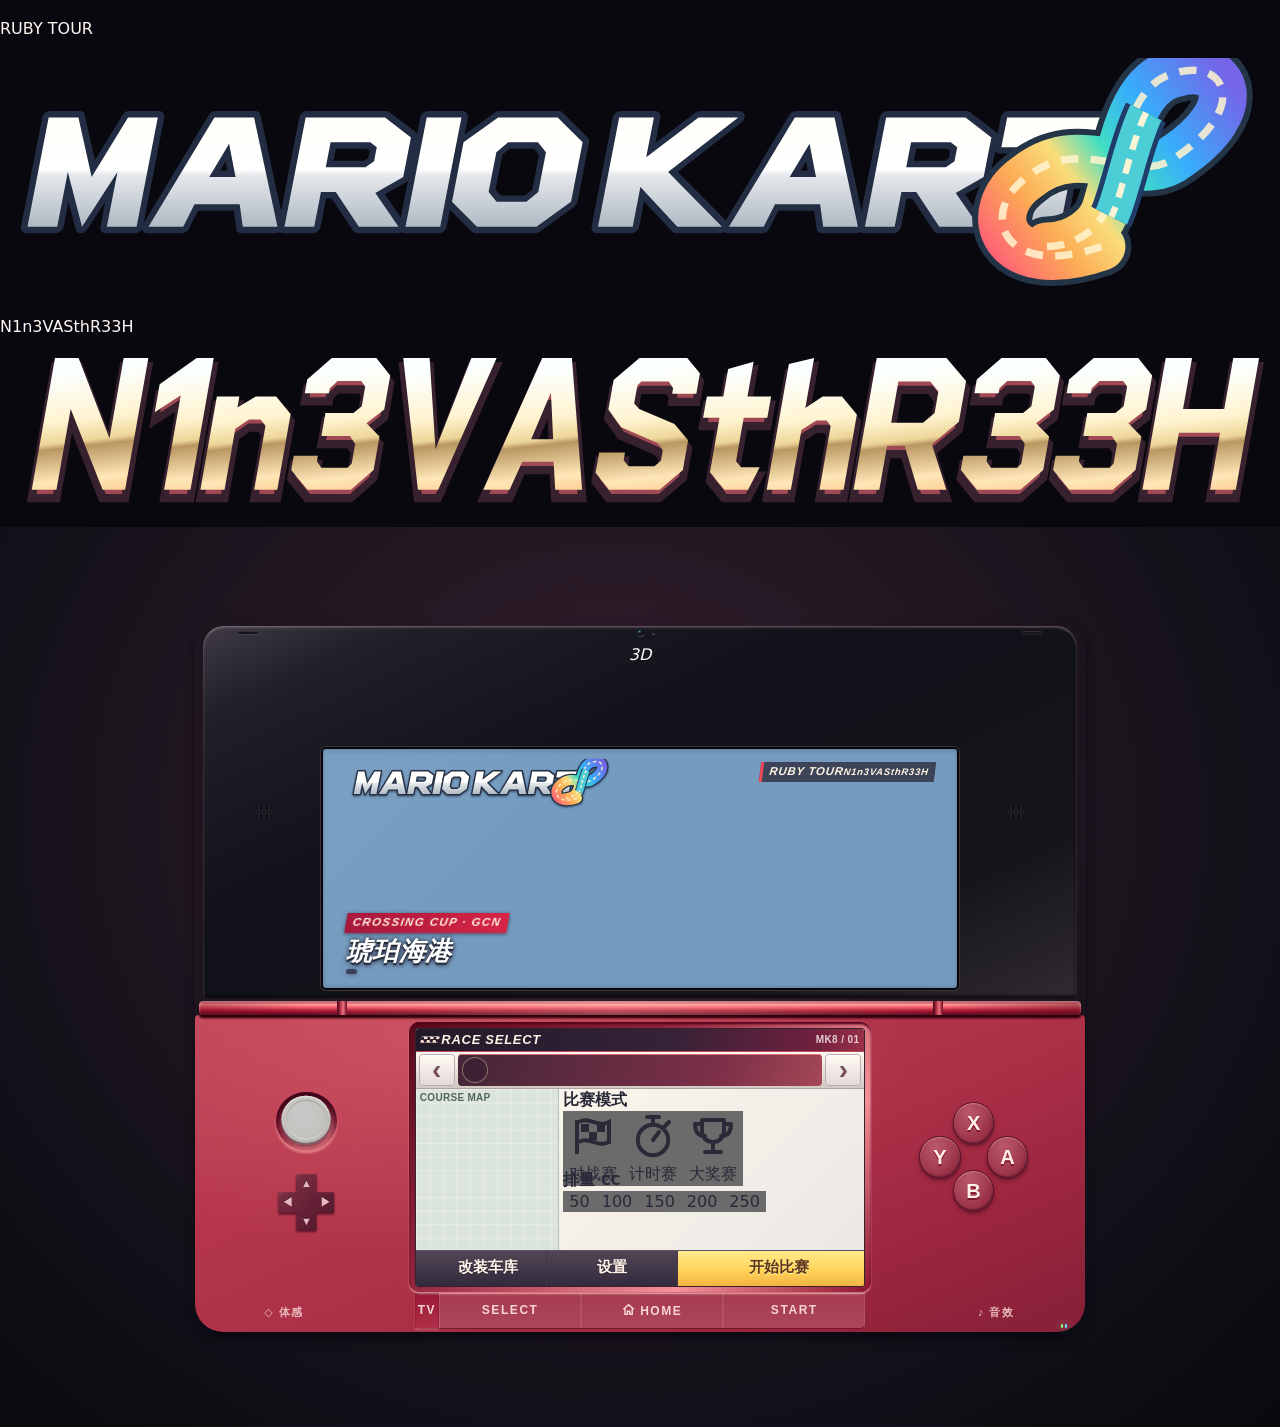
<file: src/shell.html>
<!doctype html>
<html lang="zh-CN" data-launch="cover">
<head>
<meta charset="utf-8"><meta name="viewport" content="width=device-width,initial-scale=1,maximum-scale=1,user-scalable=no,viewport-fit=cover">
<meta name="author" content="N1n3VASthR33H"><meta name="theme-color" content="#410612"><title>Ruby Kart · 掌机赛车</title>
<style>/* LAUNCH STYLE */</style></head>
<body>
<svg width="0" height="0" class="signatureDefs" aria-hidden="true"><defs>
 <g id="sigLetters" transform="translate(4 4) skewX(-10)" fill-rule="evenodd">
  <path transform="translate(6.0 0)" d="M0 24V0h4.3l8.2 14.6V0H17v24h-4.1L4.5 9.3V24Z"/>
  <path transform="translate(24.9 0)" d="M1 4.8 6.9 0H10v24H5.2V6.8L1 9.9Z"/>
  <path transform="translate(36.7 0)" d="M0 24V7h4.1v2l3-2h3.7l3.2 3.2V24H9.8V12.3l-1.1-1.1H6.6l-2.2 1.7V24Z"/>
  <path transform="translate(52.6 0)" d="M0 3.9 3.8 0h8.1L15 3.2v6.2l-2.8 2.5 2.8 2.4v6.1L11.5 24H3.6L0 20.4v-2.6h4.4v1l1 1.2h4.8l.6-.8v-3.6l-1.2-1.4H4.4V10h5.1l1.3-1.2V5.2l-.9-1H5.6L4.4 5.5v.9H0Z"/>
  <path transform="translate(69.4 0)" d="M0 0h4.8l4 16.6L12.4 0H17l-6.4 24H6.9Z"/>
  <path transform="translate(88.2 0)" d="M0 24 6.5 0h5.4L18 24h-4.9l-1.2-5.1H6.2L4.8 24Zm7.1-9.2h4L9.2 6.3Z"/>
  <path transform="translate(108.1 0)" d="M.3 4 4.3 0H13l2.8 2.8v3.7h-4.4v-1l-1-1.2h-5L4.8 5v3.3l1.1 1 6.9 2.7 3 3v5.4L12.2 24H3l-3-3.1v-3.7h4.7v1.4l1.1 1.1h4.7l1-1v-2l-1.2-1.2-7.1-2.9L.3 9.4Z"/>
  <path transform="translate(125.9 0)" d="M3 2 7.4.7V7h4.3v3.9H7.4v7.9l1.1 1.1h3.4L10.5 24H6.2L3 20.8v-9.9H0V7h3Z"/>
  <path transform="translate(139.8 0)" d="M0 24V1.1L4.4 0v9.1L7.2 7h3.5L14 10.3V24H9.6V12.4l-.9-1H6.8l-2.4 1.7V24Z"/>
  <path transform="translate(155.6 0)" d="M0 24V0h12.7L17 4.2v7.4l-4.2 4.1 4.1 8.3h-5.2l-3.8-8H4.7v8ZM4.7 4.3v7.5h5.8l1.8-1.8V6.1l-1.8-1.8Z"/>
  <path transform="translate(174.5 0)" d="M0 3.9 3.8 0h8.1L15 3.2v6.2l-2.8 2.5 2.8 2.4v6.1L11.5 24H3.6L0 20.4v-2.6h4.4v1l1 1.2h4.8l.6-.8v-3.6l-1.2-1.4H4.4V10h5.1l1.3-1.2V5.2l-.9-1H5.6L4.4 5.5v.9H0Z"/>
  <path transform="translate(191.3 0)" d="M0 3.9 3.8 0h8.1L15 3.2v6.2l-2.8 2.5 2.8 2.4v6.1L11.5 24H3.6L0 20.4v-2.6h4.4v1l1 1.2h4.8l.6-.8v-3.6l-1.2-1.4H4.4V10h5.1l1.3-1.2V5.2l-.9-1H5.6L4.4 5.5v.9H0Z"/>
  <path transform="translate(208.2 0)" d="M0 0h4.8v9.3h7.5V0H17v24h-4.7V13.6H4.8V24H0Z"/>
 </g>
 <linearGradient id="sigFoil" gradientUnits="userSpaceOnUse" x1="0" y1="3" x2="3" y2="29"><stop stop-color="#fbffff"/><stop offset=".34" stop-color="#fff4d0"/><stop offset=".49" stop-color="#edd598"/><stop offset=".53" stop-color="#b99762"/><stop offset=".76" stop-color="#ffe7b7"/><stop offset="1" stop-color="#f7b777"/></linearGradient>
 <linearGradient id="sigSheen"><stop stop-color="#fff" stop-opacity="0"/><stop offset=".52" stop-color="#fff"/><stop offset="1" stop-color="#fff" stop-opacity="0"/></linearGradient>
 <mask id="sigCut" maskUnits="userSpaceOnUse" x="0" y="0" width="233" height="34"><use href="#sigLetters" fill="white"/></mask>
 <symbol id="rubyLogo" viewBox="0 0 258 47" fill="none"><defs><linearGradient id="mkMetal" x2="0" y2="1" gradientUnits="objectBoundingBox"><stop stop-color="#fffefa"/><stop offset=".47" stop-color="#fff"/><stop offset=".53" stop-color="#e5e8ec"/><stop offset="1" stop-color="#b0b9c3"/></linearGradient><linearGradient id="ribbonHue" x1="197" y1="40" x2="247" y2="3" gradientUnits="userSpaceOnUse"><stop stop-color="#ff537d"/><stop offset=".24" stop-color="#fcac54"/><stop offset=".4" stop-color="#f9dd7b"/><stop offset=".54" stop-color="#40dec4"/><stop offset=".72" stop-color="#37adfc"/><stop offset="1" stop-color="#7565e7"/></linearGradient></defs><g transform="translate(4 11) skewX(-11)" fill="url(#mkMetal)" stroke="#222c42" stroke-width="2.6" stroke-linejoin="round" paint-order="stroke"><path fill-rule="evenodd" transform="translate(5 0)" d="M1 23V1h6l5 12 5-12h6v22h-6V12l-5 11-5-11v11Z"/><path fill-rule="evenodd" transform="translate(30.4 0)" d="M0 23 9 1h8l9 22h-7l-1.5-4.5H8.4L7 23Zm10.3-10h5.3L13 6.3Z"/><path fill-rule="evenodd" transform="translate(57.8 0)" d="M0 23V1h16l6 4v8l-5 3.2 6 6.8h-8l-6-7H6v7ZM6 6v5h8l1.5-1.2V7L14 6Z"/><path fill-rule="evenodd" transform="translate(82.19999999999999 0)" d="M0 1h7v22H0Z"/><path fill-rule="evenodd" transform="translate(90.6 0)" d="M0 6 6 1h12l6 5v12l-6 5H6l-6-5Zm7 2v8l2 2h6l2-2V8l-2-2H9Z"/><path fill-rule="evenodd" transform="translate(121 0)" d="M0 1h7v8l9-8h8L12 12l13 11h-9l-9-8v8H0Z"/><path fill-rule="evenodd" transform="translate(147.4 0)" d="M0 23 9 1h8l9 22h-7l-1.5-4.5H8.4L7 23Zm10.3-10h5.3L13 6.3Z"/><path fill-rule="evenodd" transform="translate(174.8 0)" d="M0 23V1h16l6 4v8l-5 3.2 6 6.8h-8l-6-7H6v7ZM6 6v5h8l1.5-1.2V7L14 6Z"/><path fill-rule="evenodd" transform="translate(199.20000000000002 0)" d="M0 1h24v6h-9v16H9V7H0Z"/></g><path d="M222 38 C202 45 197 31 207 24 C218 15 229 26 237 20 C252 10 247 0 237 3 C227 5 226 21 223 30 C222 34 217 38 211 38" stroke="#233447" stroke-width="12.1" stroke-linecap="round"/><path d="M222 38 C202 45 197 31 207 24 C218 15 229 26 237 20 C252 10 247 0 237 3 C227 5 226 21 223 30 C222 34 217 38 211 38" stroke="url(#ribbonHue)" stroke-width="9.7" stroke-linecap="round"/><path d="M222 38 C202 45 197 31 207 24 C218 15 229 26 237 20 C252 10 247 0 237 3 C227 5 226 21 223 30 C222 34 217 38 211 38" stroke="#fff4cf" stroke-opacity=".86" stroke-width="1.5" stroke-dasharray="3.5 2.5"/><path d="M231 11c-3 6-5 17-7 21" stroke="#203d6a" stroke-width="9"/><path d="M231 11c-3 6-5 17-7 21" stroke="#4dcdd6" stroke-width="7"/><path d="M231 11c-3 6-5 17-7 21" stroke="#f9f4d6" stroke-width="1.3" stroke-dasharray="3 2"/></symbol>
 </defs></svg>
<section id="titleCard" aria-label="Mario Kart 8 · Ruby Tour · N1n3VASthR33H"><div class="titleSignature"><span class="titleSeries"><i aria-hidden="true"></i> RUBY TOUR</span><h1 id="entryLogo" aria-label="MARIO KART 8"><svg viewBox="0 0 258 47" aria-hidden="true"><use href="#rubyLogo"/></svg></h1><div class="authorCredit"><span class="signatureText">N1n3VASthR33H</span><svg class="signatureInk" aria-hidden="true" viewBox="0 0 233 34"><use href="#sigLetters" transform="translate(0 1.5)" fill="#9f4954" stroke="#38212f" stroke-width="1.5"/><use href="#sigLetters" fill="url(#sigFoil)"/><g mask="url(#sigCut)"><rect class="sigSweep" x="-50" y="0" width="46" height="34" fill="url(#sigSheen)"/></g></svg></div><i id="launchLine" aria-hidden="true"></i></div><p id="launchError" hidden>游戏未能启动，请刷新页面重试。</p><noscript>请启用 JavaScript 后再进入比赛。</noscript></section>
<script>/* LAUNCH CONTROL */</script>
<template id="gameStyles"><style>
*{box-sizing:border-box;-webkit-tap-highlight-color:transparent}
:root{font-family:Inter,system-ui,-apple-system,"Microsoft YaHei","PingFang SC",sans-serif;color:#fff7f3;background:#09080e;color-scheme:dark}
body{margin:0;overflow-x:hidden;-webkit-user-select:none;user-select:none;overscroll-behavior:none}
button{font:inherit;color:inherit;border:0;cursor:pointer;touch-action:manipulation;appearance:none;-webkit-appearance:none}
button:focus-visible{outline:2px solid #fff59b;outline-offset:2px;z-index:3}button:active{filter:brightness(.91)}[hidden]{display:none!important}
#studio{position:relative;min-height:100svh;isolation:isolate;display:grid;place-items:center;padding:12px 4px 16px;background:radial-gradient(ellipse at 48% 32%,#362030 0,#231722 36%,#111018 73%,#09090e 100%)}
#studio:before{content:"";position:absolute;inset:0;pointer-events:none;z-index:-1;background:radial-gradient(#ffe8ed07 .6px,transparent .9px) 0 0/8px 8px;mask-image:linear-gradient(0deg,transparent,#000 50%)}
#console{--ray:99.75deg;--glintX:29.32%;--glintY:9.51%;--sweep:36.24%;--sheen:.744;--joy:0;position:relative;width:min(98vw,calc((100svh - 33px)*.692),624px);max-width:100%;container-type:inline-size;isolation:isolate}
.enamel{position:relative;isolation:isolate}
.coat{position:absolute;inset:0;overflow:hidden;pointer-events:none;z-index:-1;visibility:hidden}
.movingLight>.coat{visibility:visible}
.coat canvas{position:absolute;display:block;top:0;left:0;transform-origin:0 0;pointer-events:none}
.coat .specBand{width:512px;height:4px}
.coat .specHalo{width:128px;height:128px}
.movingLight .coat canvas{will-change:transform}
.lid{padding:1.65cqw 1.8cqw 1.85cqw;border-radius:6.6cqw 6.6cqw 2.1cqw 2.1cqw}
.darkframe{position:relative;padding:4.55cqw 2.75cqw 2.7cqw;background:linear-gradient(128deg,#3d3a46,#12121a 24%,#080a10 63%,#33313a);border-radius:5.1cqw 5.1cqw 1.3cqw 1.3cqw;box-shadow:inset .25cqw .26cqw .32cqw #c3b7ba77,inset -.23cqw -.35cqw .4cqw #06030c,0 .25cqw .2cqw #ff8d9a8a}
.darkframe:before,.darkframe:after{content:"";position:absolute;top:1.75cqw;width:5.3cqw;height:1cqw;border-radius:.7cqw;box-shadow:inset 0 1px 2px #08080c,0 1px 0 #515058;background:#222128}.darkframe:before{left:5.5cqw}.darkframe:after{right:5.5cqw}
.camera{position:absolute;top:1.18cqw;left:49%;width:1.92cqw;height:1.92cqw;border-radius:50%;background:radial-gradient(circle at 39% 34%,#7392a0 0 8%,#274459 12% 19%,#101927 31% 52%,#02040a 55% 67%,#4b4852 71%);box-shadow:0 1px 1px #8a838a77}
.camdot{position:absolute;top:1.94cqw;left:54%;width:.49cqw;height:.49cqw;border-radius:50%;background:#171820;box-shadow:0 1px 0 #635c64}
#upper{position:relative;aspect-ratio:1.68;isolation:isolate;overflow:hidden;border-radius:.85cqw;background:#759cc0;box-shadow:0 0 0 .56cqw #04050a,0 0 0 .86cqw #32313a;touch-action:none}
#upper>canvas{position:absolute;inset:0;width:100%;height:100%;display:block;pointer-events:none}#sky{z-index:0}#scene{z-index:1}#fx{z-index:2}
.glass{pointer-events:none;position:absolute;inset:0;z-index:6;border-radius:inherit;box-shadow:inset 0 .4cqw .7cqw #151e3829,inset 0 -.28cqw .5cqw #1e152530;background:linear-gradient(135deg,rgba(255,255,255,.046),transparent 36%);opacity:.89}
.badgeLayer,.hud,.raceOverlay,.takeover{position:absolute;inset:0;z-index:3;pointer-events:none}
#wordmark{position:absolute;top:4.2%;left:3.9%;width:42%;filter:drop-shadow(.11cqw .27cqw .14cqw #0d152990)}#wordmark svg{width:100%;height:auto;display:block}
.edition{position:absolute;right:3.4%;top:5.3%;font:900 italic 1.58cqw/1 Arial,sans-serif;letter-spacing:.12cqw;color:#fff6df;background:#201522a6;border-left:.55cqw solid #ee4956;padding:.7cqw 1cqw;transform:skew(-7deg)}
.courseplate{position:absolute;left:3.6%;bottom:5.9%;display:flex;flex-direction:column;align-items:flex-start;gap:.85cqw;filter:drop-shadow(0 .28cqw .3cqw #16041687)}
.courseplate small,.viewBadge small{letter-spacing:.23cqw;font:900 italic 1.56cqw/1 Arial,sans-serif;color:#fff4d9;background:linear-gradient(90deg,#a7163c,#d62647);padding:.65cqw 1.05cqw;transform:skew(-10deg)}
.courseplate b,.viewBadge b{color:white;letter-spacing:.02em;font:1000 italic 4.1cqw/1 system-ui,sans-serif;text-shadow:0 .24cqw 0 #222838,0 0 .6cqw #323c43}
.viewBadge{position:absolute;top:5.2%;left:3.8%;display:flex;flex-direction:column;align-items:flex-start;gap:1cqw}.viewBadge b{font-size:3.4cqw}.orbitHint{position:absolute;bottom:4.4%;right:3.2%;color:#f8e7dc;background:#201824b3;padding:.7cqw 1.4cqw;font:800 1.8cqw system-ui;border-radius:4cqw}
/* Keep race information at the edges of the upper LCD; the racing line stays clear. */
.uItem{position:absolute;top:4.5%;left:3%;display:flex;align-items:flex-start;gap:.48cqw}.slot{width:8.25cqw;height:8.25cqw;border:.42cqw solid #fff7de;border-radius:2.15cqw;display:grid;place-items:center;overflow:hidden;background:linear-gradient(150deg,#5d5167e8,#25283de8);box-shadow:inset .22cqw .22cqw .3cqw #ffffff4f,0 .3cqw .25cqw #1a172a80}.slot svg{display:none;width:88%;height:88%}
.slot svg.currentItem{display:block}
.slot:empty:after,.slot[data-art=""]:after{content:"";width:43%;height:43%;border:.47cqw dashed #d2ccd461;border-radius:.65cqw;transform:rotate(45deg)}.slot.flash{animation:itemFlash .34s ease-out}.itemQty{display:block;position:absolute;bottom:-.2cqw;right:-1.4cqw;min-width:3.2cqw;padding:.23cqw .42cqw;background:#332a40;border:.17cqw solid #fff3ce;border-radius:.5cqw;color:#fff5d7;font:900 italic 1.95cqw/1 Arial;text-align:center}
.lapHUD,.timeHUD{color:#fff9e8;font-variant-numeric:tabular-nums;text-shadow:.15cqw .22cqw 0 #292535,-.10cqw -.10cqw 0 #292535;white-space:nowrap}.raceTopRight{position:absolute;right:3%;top:4.9%;display:grid;justify-items:end;gap:.8cqw}.lapHUD{display:flex;align-items:center;gap:.75cqw;font:1000 italic 3.65cqw/.96 Arial}.lapHUD svg{width:3.3cqw;height:3.3cqw;filter:drop-shadow(0 .16cqw .15cqw #282135a0)}.timeHUD{font:850 italic 2.75cqw/.98 Arial}.turnRail{display:flex;align-items:center;gap:.55cqw;padding:.35cqw .65cqw;border-right:.4cqw solid #ffc95f;border-radius:.4cqw;background:#30273ac9;color:#fff4cf;font:900 2.05cqw/1.05 system-ui}.turnRail svg{width:2.6cqw;height:2.6cqw;color:#ffd674}.turnRail[data-dir="left"] svg{transform:scaleX(-1)}.lapHUD .last{color:#ffe08a}
.placeHUD{position:absolute;left:3%;bottom:3.8%;line-height:.86;color:#ffdc58;font-style:italic;-webkit-text-stroke:.36cqw #59351f;paint-order:stroke fill;filter:drop-shadow(.14cqw .26cqw .1cqw #1e1829)}.placeHUD b{font:1000 italic 8cqw/.85 Impact,"Arial Black",system-ui}.placeHUD sup{font:900 italic 2.8cqw/1 Arial;vertical-align:baseline}.coinHUD{position:absolute;right:3%;bottom:4%;display:flex;align-items:center;gap:.45cqw;color:#fffce1;font:900 italic 3.25cqw Arial;text-shadow:.12cqw .22cqw #30273a}.coinHUD svg{width:3.75cqw;height:3.75cqw}
.startSignal{position:absolute;top:7%;left:50%;transform:translateX(-50%);display:grid;justify-items:center;gap:.7cqw}.signalPod{display:flex;align-items:center;gap:.7cqw;padding:.7cqw .95cqw;background:linear-gradient(#57465a,#231e2c 60%,#402b38);border:.25cqw solid #d7bdb1;border-radius:5cqw;box-shadow:0 .37cqw .3cqw #1c132a88,inset 0 .16cqw #fff7e14d}.signalPod i{display:block;width:3.3cqw;height:3.3cqw;border-radius:50%;background:radial-gradient(at 40% 32%,#725763,#2e2838 80%);box-shadow:0 0 0 .22cqw #130e19,inset 0 -.18cqw .2cqw #211627}.signalPod i.on{background:radial-gradient(at 39% 28%,#fff1c2,#ff805f 34%,#f0444b 70%,#b52b43);box-shadow:0 0 0 .22cqw #271d23,0 0 1.05cqw #ff685aa3}
.startSignal.go .signalPod i{background:radial-gradient(at 38% 28%,#fffad4,#9beb78 38%,#49b975 70%,#358c5b);box-shadow:0 0 0 .22cqw #152b21,0 0 1.05cqw #a2f09fb0}.startSignal small{color:#fff7dc;background:#241c2cce;border-bottom:.19cqw solid #dd915b;padding:.38cqw 1cqw;font:900 italic 2.05cqw/1.13 system-ui;letter-spacing:.08cqw}.startSignal.go small{color:#fff09a;font-size:2.8cqw}
.announce,.toast{position:absolute;left:50%;width:max-content;max-width:65%;transform:translateX(-50%);text-align:center;color:#fff8e7;pointer-events:none}.announce{top:5.8%;border-left:.45cqw solid #ffd35d;background:linear-gradient(100deg,#59263bd9,#252331a6);padding:.7cqw 1.55cqw;font:950 italic 2.85cqw/1.05 system-ui}.announce:empty,.toast:empty{display:none}.toast{bottom:4%;padding:.44cqw 1.2cqw;background:#272236c4;border-radius:3cqw;font:850 2.12cqw/1.17 system-ui}
.takeover{z-index:4;display:grid;place-items:center;background:linear-gradient(120deg,#13112047,#291725aa);backdrop-filter:blur(2px)}.takebox{text-align:center;border-block:.3cqw solid #ffffff4a;width:100%;padding:2.4cqw 4cqw;background:linear-gradient(100deg,#1d1c2d9c,#271e32cf,#21182290);color:#fff6e1}.takebox small{display:block;font:900 italic 1.8cqw Arial;letter-spacing:.26cqw;color:#ffca62}.takebox strong{display:block;font:1000 italic 6.3cqw/1.12 system-ui;text-shadow:0 .35cqw #692a3a;margin:.4cqw 0}.takebox span{font:800 2.25cqw system-ui;color:#f8eff1}
#upper.wipe:after{content:"";pointer-events:none;position:absolute;z-index:7;inset:0;transform:translateX(-145%) skew(-17deg);background:linear-gradient(90deg,transparent,#de2346b9 18%,#fff8c8d9 48%,#ef4966bd 54%,transparent 86%);animation:wipe .43s ease-in-out both}
@keyframes wipe{from{transform:translateX(-135%) skew(-18deg)}to{transform:translateX(135%) skew(-18deg)}}@keyframes itemFlash{35%{transform:scale(1.17);box-shadow:0 0 1.5cqw #ffdf66}}@keyframes stamp{0%{opacity:0;scale:1.4}48%{opacity:1;scale:.90}76%{scale:1.07}100%{scale:1}}@keyframes slidePane{from{opacity:.3;transform:translateX(2cqw)}to{opacity:1;transform:translateX(0)}}.stamp{animation:stamp .32s ease-out}.paneIn{animation:slidePane .20s ease-out}
.hinge{position:relative;z-index:1;height:4.3cqw;margin:0 .8cqw;border-radius:1.1cqw;box-shadow:inset 0 .18cqw .3cqw #ffe2dc9a,0 .37cqw .23cqw #2d020c;background:linear-gradient(90deg,#570219,#c8203d 5%,transparent 21%,#ffd0c251 42%,transparent 66%,#490314 100%),linear-gradient(#6c071c,#f96771 15%,#ffe2d6 24%,#dc4154 35%,#b61736 51%,#710921 77%,#4d0415 100%)}.hinge:before,.hinge:after{content:"";position:absolute;top:0;bottom:0;width:1.1cqw;background:linear-gradient(90deg,#6e0d20,#2e0311,#ed7284)}.hinge:before{left:13%}.hinge:after{right:13%}
.base{padding:2.1cqw 3.4cqw 2cqw;border-radius:2.2cqw 2.2cqw 7cqw 7cqw}
.innerbase{display:flex;align-items:center;gap:1cqw}.grille{position:relative;flex:0 0 1.9cqw;height:8.5cqw;opacity:.84;background:radial-gradient(ellipse at .48cqw .52cqw,#560c20 .28cqw,#7c0923 .35cqw,#f89d9a .46cqw,transparent .49cqw) 0 0/1.0cqw 1.3cqw}
.lcdRim{position:relative;flex:1;min-width:0;padding:1.05cqw;border-radius:2cqw;background:linear-gradient(135deg,#3c0616,#7e0e28 28%,#ff8da2 76%,#a81a37);box-shadow:0 .24cqw .22cqw #ffc2bb88,inset 0 .25cqw .22cqw #52051c}
#lower{height:44.6cqw;position:relative;overflow:hidden;isolation:isolate;border:.28cqw solid #251924;border-radius:1.05cqw;background:#eee9e7;color:#292938;display:flex;flex-direction:column;font-variant-numeric:tabular-nums}
.bar{height:4.8cqw;flex:none;display:flex;align-items:center;justify-content:space-between;gap:.5cqw;padding:0 1.75cqw;color:#fff4e7;background:linear-gradient(105deg,#211a29,#362237 57%,#6e203d 88%,#9b3149);border-bottom:.24cqw solid #bf495e;font:900 italic 2cqw Arial;letter-spacing:.13cqw}.bar:before{content:"";width:3.9cqw;height:1.6cqw;background:repeating-conic-gradient(#ffe3d5 0 25%,transparent 0 50%) 0/1.35cqw 1.35cqw;transform:skew(-16deg)}.bar strong{flex:1}.bar small{font:800 1.49cqw/1 Arial;letter-spacing:.15cqw;color:#e6cdd3}
.mapbox{position:absolute;z-index:1;top:13cqw;left:0;bottom:7.1cqw;width:39%;overflow:hidden;border-right:1px solid #b6bec0;background-color:#dce5dc;background-image:linear-gradient(#ffffff48 1px,transparent 1px),linear-gradient(90deg,#ffffff48 1px,transparent 1px);background-size:3cqw 3cqw}.mapbox.night{background-color:#282a47;background-image:linear-gradient(#b6b3f918 1px,transparent 1px),linear-gradient(90deg,#b6b3f918 1px,transparent 1px)}#map{width:100%;height:100%;display:block}.mapLegend{position:absolute;left:1.25cqw;top:.75cqw;font:900 1.48cqw Arial;letter-spacing:.14cqw;color:#526460;pointer-events:none}.mapbox.night .mapLegend{color:#d9d4ff}.mapbox.live{top:4.8cqw;bottom:0;width:57%}
.pane{flex:1;min-height:0;display:flex;flex-direction:column}
.courseBtns{display:grid;grid-template-columns:1fr 1fr;gap:.65cqw;padding:.6cqw 1cqw;height:8.2cqw;border-bottom:1px solid #c6c2c0;background:linear-gradient(#eee9e6,#dfdad6)}
.courseBtn{min-width:0;display:flex;align-items:center;justify-content:center;gap:.9cqw;background:#f5f2eb;border:1px solid #c7c0b9;border-radius:.85cqw;color:#635861;font-weight:900;font-size:2.6cqw;line-height:1.05;box-shadow:inset 0 1px #fffcf2;white-space:nowrap}.courseBtn i{border:1px solid currentColor;padding:.29cqw .4cqw;font:900 italic 1.45cqw Arial;letter-spacing:.02em}.courseBtn.selected{color:#fff9e5;background:linear-gradient(145deg,#ed4a59,#b11a42 80%);border-color:#9c1933;box-shadow:inset 0 1px #fa9ba4,0 .2cqw .15cqw #9c374b77}
.setup{margin-left:39%;flex:1;display:flex;flex-direction:column;justify-content:center;gap:1.35cqw;padding:.9cqw 1.5cqw 1.1cqw;background:linear-gradient(137deg,#faf6eb,#ebe7e5)}
.controlRow{display:flex;align-items:center;min-width:0;gap:1cqw}.ctlLabel{flex:0 0 5.8cqw;line-height:1.15;color:#716369;font-size:1.95cqw;font-weight:850;letter-spacing:.07em}
.seg{flex:1;display:flex;gap:.48cqw;min-width:0}.seg button{flex:1;min-width:0;padding:1.0cqw .3cqw;border-radius:.76cqw;background:#f7f3e9;border:1px solid #c8c1bc;color:#736572;font-size:2.05cqw;font-weight:850;white-space:nowrap;letter-spacing:-.04em}.seg button.on{background:linear-gradient(140deg,#554558,#332d40);color:#fff1e7;border-color:#433647;box-shadow:inset 0 1px #716374}.seg.cc button{font:800 italic 2cqw Arial;padding:.95cqw .15cqw}
.ctaRow{margin-top:auto;height:7.1cqw;flex:none;display:flex;gap:.34cqw;background:#443646;border-top:1px solid #615163}.ctaRow button{min-width:0;flex:1;display:flex;gap:1.1cqw;justify-content:center;align-items:center;font-size:2.55cqw;font-weight:900;color:#fff3e7;background:linear-gradient(#514655,#322b3d);text-shadow:0 .2cqw #2e1d32}.ctaRow button.gold{flex:1.45;background:linear-gradient(#ffeb8c,#ffd055 60%,#f2b344);color:#5d351e;text-shadow:0 .15cqw #fff39f}.ctaRow button.red{background:linear-gradient(#ed5364,#b92748)}.ctaIcon{display:inline-flex;width:3.1cqw;height:3.1cqw}.ctaIcon svg{width:100%;height:100%}
.garageStrip{height:7.2cqw;display:flex;gap:.3cqw;padding:.55cqw .65cqw;border-bottom:1px solid #c5bfbd;background:#e5dfe0}.garageStrip button{flex:1;min-width:0;background:#f1edeb;color:#6b626d;border:1px solid #c9c1c2;border-radius:.6cqw;font-size:2.22cqw;letter-spacing:-.03em;font-weight:850}.garageStrip button.on{color:#fff7e9;background:linear-gradient(#bb3753,#9a2345);border-color:#952a44}
.garageGrid{flex:1;display:grid;grid-template-columns:57% 43%;min-height:0;background:linear-gradient(115deg,#fbf4ec,#e7e5e3)}.choosePart{position:relative;display:grid;grid-template-columns:5.7cqw 1fr 5.7cqw;align-items:center;padding:.8cqw .55cqw;border-right:1px solid #d0c8c7}.arrow{width:100%;height:8.7cqw;border-radius:.8cqw;color:#804058;background:#e9dce0;border:1px solid #d1b6c1;font:900 3.1cqw Arial}.partDisplay{min-width:0;display:flex;flex-direction:column;align-items:center;justify-content:center;gap:.25cqw;text-align:center}.partArt{width:9.6cqw;height:8cqw}.partArt svg{width:100%;height:100%}.partDisplay b{font-size:2.75cqw;line-height:1.15;color:#3f3542}.partDisplay small{font:800 1.54cqw/1.4 Arial;color:#876e7e;letter-spacing:.08cqw}.stats{padding:.55cqw 1.3cqw;display:flex;flex-direction:column;justify-content:space-evenly}.statsRow{display:grid;grid-template-columns:6cqw 1fr;align-items:center;gap:.6cqw;color:#72616b;font-size:1.72cqw;font-weight:800}.trackStat{height:1.45cqw;border-radius:.33cqw;background:#d8ced0;box-shadow:inset 0 .15cqw .12cqw #c6b9bc;overflow:hidden}.trackStat span{display:block;height:100%;width:10%;background:linear-gradient(90deg,#e34768,#df8862);transition:width .26s ease}.statsRow:nth-child(2n) .trackStat span{background:linear-gradient(90deg,#6461a9,#b691bd)}
/* Lower LCD: route call, race gap, and the information needed for the next input. */
.liveRight{height:100%;margin-left:57%;display:flex;flex-direction:column;justify-content:center;gap:1.3cqw;padding:1.35cqw 1.4cqw;color:#442e42;background:linear-gradient(135deg,#fff9eb,#f1e7df 76%,#e0d1d2);overflow:hidden}.liveRight>small{font:900 italic 1.55cqw/1 Arial;letter-spacing:.15cqw;color:#976873}.routeGuide{display:flex;align-items:center;min-width:0;gap:1.1cqw}.turnMark{flex:none;width:6.5cqw;height:6.5cqw;padding:1.0cqw;border-radius:1.45cqw;background:linear-gradient(135deg,#795066,#4b3047);color:#ffefcb;display:grid;place-items:center;box-shadow:inset 0 .18cqw #fff5d354}.turnMark svg{width:100%;height:100%;display:block}.turnMark[data-dir="left"] svg{transform:scaleX(-1)}.turnMark[data-dir="straight"] .bend,.turnMark:not([data-dir="straight"]) .straight{display:none}.turnMark[data-dir="left"],.turnMark[data-dir="right"]{background:linear-gradient(135deg,#b33a51,#7b2948)}
.routeGuide span{display:grid;align-content:center;gap:.45cqw;min-width:0}.routeGuide strong{font:950 2.85cqw/1.06 system-ui;white-space:nowrap}.routeGuide em{font:750 1.82cqw/1.05 system-ui;color:#785b68;font-style:normal;white-space:nowrap}.chrono{border-top:.17cqw solid #d8c4c6;padding:.9cqw 0 0;font:750 2.02cqw/1.18 system-ui;color:#654958;min-height:3cqw}.raceTools{display:flex;align-items:center;gap:1cqw;justify-content:space-between}.speedNum{display:flex;gap:.5cqw;align-items:baseline;font:900 italic 3.55cqw/.95 Arial;color:#4a3547}.speedNum i{font:750 italic 1.48cqw/1 Arial;color:#7e6876}.liveStatus{display:flex;align-items:center;gap:.53cqw;color:#905065;font-size:1.95cqw;font-weight:850;white-space:nowrap}.statusDot{display:block;width:1.05cqw;height:1.05cqw;border-radius:50%;background:#ad8391}.liveRight.hot .statusDot{background:#ff8d45;box-shadow:0 0 .7cqw #ffad485e}.assistText{color:#653d4a}
.dialog{padding:1.5cqw 2cqw 0;justify-content:center;text-align:center;gap:1cqw;background:radial-gradient(ellipse at 34% 20%,#fff8ed,#e9dfdf)}.dialog strong{font:1000 italic 4.1cqw/1.05 system-ui;color:#4b3041}.dialog p{margin:0;font-size:2.15cqw;color:#735563;line-height:1.48}.dialog .ctaRow{margin:1.2cqw -2cqw 0;min-height:7.1cqw}.manual{display:grid;gap:.5cqw;align-content:center;flex:1;text-align:left}.manual b{color:#963552}.fine{color:#84737c!important;font-size:1.67cqw!important}.finishTop{display:flex;align-items:center;justify-content:space-between;padding:1.1cqw 1.8cqw .6cqw;color:#5d4254}.finishTop b{font:1000 italic 3.6cqw Arial}.finishTop small{font:850 1.65cqw Arial;color:#96758c}.resultsList{flex:1;min-height:0;overflow-y:auto;display:grid;grid-auto-flow:row;grid-template-columns:1fr 1fr;align-content:start;gap:.48cqw .7cqw;padding:.3cqw 1.5cqw .8cqw}.resultLine{display:flex;align-items:center;gap:.6cqw;min-height:3.65cqw;background:#f9f3e9;border:1px solid #d6c9c7;border-radius:.5cqw;padding:.1cqw .6cqw;color:#5e4d5c;font-size:1.86cqw;font-weight:800}.resultLine b{color:#a14359;font:900 italic 2.25cqw Arial}.resultLine.mine{background:#ffe49d;border-color:#dab461}.resultLine time{margin-left:auto;font:700 1.55cqw Arial}
.deck{height:22cqw;position:relative;display:flex;align-items:center;justify-content:space-between;gap:1cqw;padding:1.1cqw .5cqw 0}
#steer{position:relative;width:32cqw;height:20cqw;background:transparent;touch-action:none;display:grid;place-items:center}
#steer:before,#steer:after{position:absolute;color:#640c26;text-shadow:0 .2cqw #f68996;font:900 2.55cqw Arial;top:8.7cqw}#steer:before{content:"◀";left:.25cqw}#steer:after{content:"▶";right:.25cqw}
.steerwell{width:22.25cqw;height:16.9cqw;border-radius:50%;background:linear-gradient(150deg,#4b0b20,#66172e 33%,#b94b5b 78%,#f7959c);box-shadow:inset 0 1.1cqw 1.3cqw #390417,0 .4cqw .25cqw #ffb0b085}
.nub{position:absolute;left:50%;top:50%;width:16.7cqw;height:14.8cqw;border-radius:50%;transform:translate(calc(-50% + var(--keyJoy,var(--joy)) * 2.7cqw),-54%);background:radial-gradient(ellipse at 52% 53%,#b6b4b3 0%,#c8c8c3 49%,#d3d3cb 64%,#9c9698 84%);box-shadow:inset .3cqw .32cqw .5cqw #e8e9df,0 .75cqw .18cqw #746b73,0 1.28cqw 1.15cqw #350b1da8}
.nub:before{content:"";position:absolute;inset:1.2cqw;border-radius:50%;box-shadow:inset .13cqw .2cqw .28cqw #a2a0a0,0 .12cqw .2cqw #e6e4da}.nub:after{content:"";position:absolute;left:calc(50% - .47cqw);top:calc(50% - .47cqw);width:.94cqw;height:.94cqw;border-radius:50%;box-shadow:inset 0 .2cqw .22cqw #919095,0 .14cqw .22cqw #eae7e0}
.deckPlate{text-align:center;position:absolute;left:50%;top:43%;transform:translate(-50%,-50%);color:#5d1229;text-shadow:0 .18cqw #ff9e9f75;pointer-events:none;white-space:nowrap}.deckPlate b{font:900 italic 3cqw Arial;letter-spacing:-.13cqw}.deckPlate b i{color:#ffe3d8;text-shadow:0 1px #890e25}.deckPlate small{display:block;font:900 1.16cqw/1.2 Arial;letter-spacing:.28cqw}
.keypad{width:30.1cqw;height:20cqw;position:relative}.physical{position:absolute;touch-action:none;display:flex;align-items:center;justify-content:center;flex-direction:column;width:11.5cqw;height:10.7cqw;border:.37cqw solid #53091d;border-radius:50%;background:radial-gradient(ellipse at 28% 18%,#ff7a85 0,#f4455a 23%,#c21a36 62%,#880e26 91%);color:#fff0e6;box-shadow:inset 0 .4cqw .4cqw #ffc2b5a3,0 .48cqw .15cqw #57071e,0 .85cqw .65cqw #3706167a;text-shadow:0 .17cqw #85182d;line-height:1}
.physical b{font:850 4.1cqw/.9 Arial}.physical small{font-size:1.74cqw;line-height:1.1;margin-top:.3cqw;font-weight:800}.physical.down,.physical.keyDown,.physical:active{transform:translateY(.48cqw);box-shadow:inset 0 .3cqw .28cqw #e36874,0 .24cqw .22cqw #4b061a}
#itemBtn{right:0;top:1.4cqw}#driftBtn{right:12.2cqw;bottom:.25cqw}#brakeBtn{left:.1cqw;top:.25cqw;width:8.3cqw;height:7.4cqw;background:radial-gradient(ellipse at 30% 18%,#df7182,#970d31 88%)}#brakeBtn b{font-size:2.65cqw}#brakeBtn small{font-size:1.4cqw}#itemBtn.ready{background:radial-gradient(ellipse at 30% 20%,#ffe9a0,#f5b94d 44%,#c27d25);color:#774327;text-shadow:0 .1cqw #ffeab1}
.sysline{height:4.75cqw;display:flex;align-items:center;justify-content:center;gap:1.1cqw}.sysline button{padding:.83cqw 1.1cqw;color:#f5d5d3;border-radius:1.15cqw;box-shadow:inset 0 .15cqw .22cqw #691128,0 .25cqw .2cqw #f6909266;background:linear-gradient(#9a1834,#af3048);font:900 1.51cqw/1.2 Arial,system-ui;letter-spacing:.038cqw;min-height:3.5cqw}.sysline button[aria-pressed="true"]{color:#fff3bc}.sysline button:focus-visible{outline-color:#ffe3a8}.leds{position:absolute;right:3.5cqw;bottom:2.65cqw;display:flex;gap:.62cqw}.leds i{width:.67cqw;height:1.53cqw;border-radius:.35cqw;background:#8cfa76;box-shadow:0 0 .9cqw #83f986}.leds i+i{background:#66e2ff;box-shadow:0 0 .9cqw #63dcf4}.tiltMsg{position:absolute;left:50%;bottom:8cqw;transform:translateX(-50%);width:max-content;max-width:84%;padding:1.1cqw 2.4cqw;border:1px solid #e4a39d90;border-radius:2.6cqw;background:#361324ed;color:#ffeed9;font-weight:800;font-size:2cqw;text-align:center;z-index:12;pointer-events:none}
@keyframes pulse{to{opacity:.38}}
@media(max-width:600px){#studio{padding:max(3px,env(safe-area-inset-top)) 0 max(9px,env(safe-area-inset-bottom))}#console{width:min(99.6vw,calc((100svh - 18px)*.692))}}
@media(max-width:600px) and (orientation:portrait) and (max-aspect-ratio:3/5){
#console{width:min(99.6vw,calc((100svh - 19px)*.584))}
#upper{aspect-ratio:1.47}.base{padding:2.3cqw 2.4cqw 2.8cqw}.innerbase{gap:.62cqw}.grille{flex-basis:1.55cqw}
#lower{height:54.8cqw}.bar{height:5.5cqw;font-size:2.31cqw}.bar small{font-size:1.73cqw}.courseBtns{height:9.5cqw}.courseBtn{font-size:3.05cqw}.courseBtn i{font-size:1.75cqw}.mapbox{top:15cqw;bottom:9cqw}.mapbox.live{top:5.5cqw;bottom:0}.mapLegend{font-size:1.65cqw}.setup{gap:2cqw;padding:1.2cqw}.ctlLabel{font-size:2.2cqw}.seg button{font-size:2.3cqw;padding:1.75cqw .3cqw}.seg.cc button{padding:1.7cqw .25cqw;font-size:2.25cqw}.ctaRow,.dialog .ctaRow{height:9cqw;min-height:9cqw}.ctaRow button{font-size:3cqw}.ctaIcon{width:3.7cqw;height:3.7cqw}.garageStrip{height:9.3cqw}.garageStrip button{font-size:2.65cqw}.partDisplay b{font-size:3.15cqw}.partDisplay small{font-size:1.9cqw}.partArt{width:13cqw;height:10.2cqw}.statsRow{font-size:2.02cqw}.trackStat{height:1.8cqw}.choosePart{grid-template-columns:6cqw 1fr 6cqw}.arrow{height:12cqw}.liveRight{gap:1.7cqw}.speedNum{font-size:9.2cqw}.liveRight small{font-size:1.9cqw}.sect,.chrono,.liveStatus{font-size:2.5cqw}.deck{height:26cqw}#steer{width:32.3cqw;height:23.1cqw}.steerwell{height:18.4cqw;width:23.6cqw}.nub{height:16.3cqw;width:17.6cqw}#steer:before,#steer:after{top:10.4cqw}.keypad{width:33.4cqw;height:23.2cqw}.physical{width:13.25cqw;height:12.3cqw}#driftBtn{right:12.9cqw}.physical small{font-size:2cqw}.physical b{font-size:4.9cqw}#brakeBtn{height:8.4cqw;width:9.15cqw}.sysline{height:6.2cqw;gap:1.1cqw}.sysline button{font-size:1.88cqw;min-height:5cqw;padding:1.12cqw 1.18cqw}.dialog p{font-size:2.62cqw}.fine{font-size:2.05cqw!important}.resultLine{min-height:4.1cqw;font-size:2.23cqw}.resultLine time{font-size:1.83cqw}}
@media(prefers-reduced-motion:reduce){*,*:before,*:after{animation-duration:.01ms!important;transition-duration:.01ms!important}}
.trimSettings{padding:.7cqw 1.0cqw;display:flex;flex-direction:column;justify-content:space-around;gap:.35cqw;border-right:1px solid #d5c8cb}.tuneRow{display:flex;align-items:center;gap:.55cqw}.tuneRow b{font-size:1.85cqw;color:#6f5966;min-width:5.3cqw}.tuneRow button{flex:1;color:#6b5362;background:#f2e7e7;border:1px solid #d1bdc4;border-radius:.55cqw;font:800 1.8cqw system-ui;padding:.65cqw 0}.tuneRow button.on{background:#96334e;color:#fff4de;border-color:#88324e}
@media(max-width:600px) and (orientation:portrait) and (max-aspect-ratio:3/5){.tuneRow button{font-size:1.95cqw;padding:1.05cqw 0}.tuneRow b{font-size:1.97cqw}.garageStrip button{font-size:2.4cqw}}
#console{display:grid;grid-template-columns:minmax(0,1fr)}
#console>.lid{grid-area:1/1}#console>.hinge{grid-area:2/1}#console>.base{grid-area:3/1}
.coursePicker{height:8.2cqw;flex:none;display:grid;grid-template-columns:9.2cqw 1fr 9.2cqw;gap:.65cqw;padding:.52cqw .8cqw;background:linear-gradient(#fffaf0,#d4c9c4);border-bottom:1px solid #afa1a4}
.tourArrow{border-radius:.85cqw;color:#73505b;line-height:.8;font-size:5.6cqw;font-family:Arial;font-weight:800;background:linear-gradient(#fffaf3,#e5d8d8);border:1px solid #bbabb0;box-shadow:inset 0 1px #fff}
.courseSelect{display:flex;align-items:center;gap:1.35cqw;position:relative;padding:0 2cqw;border-radius:.9cqw;background:linear-gradient(110deg,#442638,#7d3048 72%,#a44856);color:#fff6de;box-shadow:inset 0 .15cqw .13cqw #f3838b}
.courseSelect select{position:absolute;inset:0;opacity:0;width:100%;height:100%;cursor:pointer;font-size:16px}.courseSelect:focus-within{outline:2px solid #ffdf89;outline-offset:-2px}
.courseSelect>div{display:grid;gap:.27cqw}.courseSelect strong{font:950 italic 3.0cqw/1 system-ui}.courseSelect small,.courseSelect>b{font:900 italic 1.38cqw/1 Arial;letter-spacing:.12cqw;color:#ffdbab}.courseSelect>b{margin-left:auto;align-self:center;font-size:1.75cqw}
#tourBadge{width:5.6cqw;height:5.6cqw;display:grid;place-items:center;background:#2919285c;border:.18cqw solid #ffe5be66;border-radius:50%;color:var(--tourColor,#ffda96)}#tourBadge svg{width:81%;height:81%}
#courseHint{color:#fff7e7;font:750 1.65cqw/1.32 system-ui;background:#241f35a8;border-radius:.42cqw;padding:.38cqw .9cqw;max-width:62cqw}
@media(max-width:600px) and (orientation:portrait) and (max-aspect-ratio:3/5){.coursePicker{height:9.5cqw}.courseSelect strong{font-size:3.45cqw}.courseSelect small{font-size:1.52cqw}#courseHint{font-size:2cqw}}
#takeover.finishCut{display:flex;align-items:flex-end;justify-content:flex-start;background:linear-gradient(0deg,#1a142e96,transparent 51%);backdrop-filter:none}
#takeover.finishCut .takebox{position:relative;margin:0 0 3.6% 3.4%;width:auto;max-width:86%;text-align:left;background:linear-gradient(105deg,#272132e8,#34273b96);border:0;border-left:.72cqw solid #ffcb5b;padding:1.0cqw 2.3cqw 1.1cqw}
#takeover.finishCut .takebox:before{content:"";position:absolute;right:-2.3cqw;top:0;width:2.3cqw;height:100%;background:repeating-conic-gradient(#f9e9d8ba 0 25%,#2b2633b8 0 50%) 0 0/1.6cqw 1.6cqw;transform:skew(-7deg);transform-origin:0 0}
#takeover.finishCut .takebox strong{font-size:5.2cqw}#takeover.finishCut .takebox span{font-size:2.0cqw}.finishCourse{display:block;font:850 2.05cqw/1.1 system-ui;color:#805260}.finishActions button{font-size:2.25cqw}.finishActions button.gold{flex:1.37}
@media(max-width:600px) and (orientation:portrait) and (max-aspect-ratio:3/5){
 .liveRight{gap:2.0cqw;padding:2cqw 1.5cqw}.liveRight>small{font-size:1.8cqw}.routeGuide strong{font-size:3.1cqw}.routeGuide em{font-size:2.15cqw}.turnMark{width:7.6cqw;height:7.6cqw}.speedNum{font-size:4.25cqw}.speedNum i{font-size:1.65cqw}.liveStatus{font-size:2.0cqw}.chrono{font-size:2.25cqw}.finishActions button{font-size:clamp(10px,2.9cqw,16px)}.routeGuide em,.chrono{font-size:clamp(10px,2.65cqw,16px)}.liveStatus{font-size:clamp(9px,2.3cqw,14px)}.startSignal small,.toast{font-size:clamp(10px,2.4cqw,15px)}.startSignal.go small{font-size:3.1cqw}
}
#mapBox.live{touch-action:none}#rearBadge{position:absolute;top:3%;left:50%;transform:translateX(-50%);z-index:5;padding:.55cqw 1.3cqw;border-radius:2cqw;font:800 1.8cqw system-ui;background:#222a39c9;color:#fffbe9;pointer-events:none}

/* The two halves share a horizontal hinge in either orientation. */
#console{--strip:clamp(25px,7.4cqw,38px);--sides:21%;--panel:58%;--railInset:4px}
#console>.lid{padding:1.05cqw 1.12cqw .87cqw;border-radius:6.2cqw 6.2cqw 1.45cqw 1.45cqw}
.darkframe{
 position:relative;padding:4.4cqw 4.65cqw 2.7cqw;border-radius:5.35cqw 5.35cqw 1cqw 1cqw;
 background:linear-gradient(155deg,#403b46 0,#211f28 12%,#101119 39%,#17151c 79%,#302a32);
 box-shadow:inset 0 .15cqw .28cqw #d4b8be7a,inset -.15cqw -.26cqw .3cqw #08070d;
}
.darkframe:before,.darkframe:after{top:5.5%;width:clamp(8px,3cqw,23px);height:3px;background:#17141c;box-shadow:inset 0 1px #332d36,0 1px #77717b33}
.camera{top:1.28cqw;width:1.84cqw;height:1.84cqw;left:calc(50% - .92cqw)}.camdot{top:1.98cqw;left:calc(50% + 2.75cqw)}
.stereo{position:absolute;top:50%;transform:translate(-50%,-50%);width:clamp(11px,3.15cqw,20px);height:clamp(11px,3.1cqw,18px);pointer-events:none;
 --port:#05050a 0 1.15px,#27232c 1.4px,#726b7859 1.7px,transparent 2px;
 background:radial-gradient(circle at 32% 22%,var(--port)),radial-gradient(circle at 68% 22%,var(--port)),
 radial-gradient(circle at 14% 50%,var(--port)),radial-gradient(circle at 50% 50%,var(--port)),radial-gradient(circle at 86% 50%,var(--port)),
 radial-gradient(circle at 32% 78%,var(--port)),radial-gradient(circle at 68% 78%,var(--port))}

.speakerL{left:2.55%}.speakerR{left:97.45%}
.hinge{height:3.1cqw;min-height:9px;margin:0 .6cqw;border-radius:1.15cqw;
 background:linear-gradient(90deg,#69071966,transparent 12%,#ffcec14a 47%,transparent 84%,#650b1b88),linear-gradient(#630d20,#c4364a 12%,#ff9a9c 25%,#f65e6c 44%,#ae1d37 68%,#720a23 91%,#430815)}
.hinge:before,.hinge:after{width:1.1%;top:0;bottom:0;background:linear-gradient(90deg,#3c0618,#9d223a 28%,#ed7580 61%,#650a20)}
.hinge:before{left:15.7%}.hinge:after{right:15.7%}
#console>.base{
 padding:2.1cqw .8cqw 1.4cqw;border-radius:1.4cqw 1.4cqw 6.1cqw 6.1cqw;
 display:grid;grid-template-columns:minmax(0,1fr) minmax(0,var(--panel)) minmax(0,1fr);
 grid-template-rows:minmax(0,1fr) var(--strip);min-height:0;
}
.innerbase{grid-area:1/2;min-width:0;min-height:0;display:grid;grid-template:minmax(0,1fr) / minmax(0,1fr);align-items:stretch;gap:0}
.innerbase>.grille{display:none}
.lcdRim{min-height:0;min-width:0;display:grid;grid-template:minmax(0,1fr) / minmax(0,1fr);container:touch / inline-size;padding:clamp(3px,.65cqw,6px);border-radius:1.2cqw;background:linear-gradient(135deg,#5a091d,#92243c 36%,#f7909b 73%,#8b142d)}
#lower{--bar:clamp(18px,7.1cqw,26px);--chooser:clamp(28px,10.1cqw,38px);--action:clamp(27px,10cqw,38px);min-height:0;height:100%;border-radius:3px;border:1px solid #342329}
#lower>.pane{position:absolute;inset:var(--bar) 0 0;min-height:0;overflow:hidden}
.bar{height:var(--bar);padding:0 5px;gap:3px;font-size:clamp(9px,4cqw,13px);letter-spacing:.055em;white-space:nowrap}.bar small{font-size:clamp(8px,3.25cqw,10px);letter-spacing:.04em}
.mapbox{top:calc(var(--bar) + var(--chooser));bottom:var(--action);width:32%}.mapLegend{top:3px;left:4px;font-size:clamp(7px,3cqw,10px);letter-spacing:.03em}
.mapbox.live{top:var(--bar);bottom:0;width:42%}
.coursePicker{height:var(--chooser);padding:2px 3px;gap:3px;grid-template-columns:clamp(22px,9cqw,36px) minmax(0,1fr) clamp(22px,9cqw,36px)}
.tourArrow{font-size:clamp(20px,7.8cqw,28px)}
.courseSelect{min-width:0;padding:0 4px;gap:5px}.courseSelect>div{min-width:0}.courseSelect strong,.courseSelect small{white-space:nowrap}
.courseSelect strong{font-size:clamp(11px,4.5cqw,16px)}.courseSelect small{font-size:clamp(7px,2.8cqw,10px);letter-spacing:.02em}.courseSelect>b{font-size:clamp(7px,2.8cqw,10px);white-space:nowrap}
#tourBadge{width:clamp(17px,7cqw,26px);height:clamp(17px,7cqw,26px);flex:none}
.setup{min-height:0;margin-left:32%;gap:4px;padding:3px 5px}
.controlRow{display:flex;gap:3px}.ctlLabel{flex:0 0 2.45em;font-size:clamp(9px,3.45cqw,13px);line-height:1.04;white-space:nowrap;letter-spacing:0}
.seg{gap:2px}.seg button,.seg.cc button{min-height:21px;padding:2px 0;font-size:clamp(10px,3.65cqw,13px);line-height:1.1}
.ctaRow,.dialog .ctaRow{height:var(--action);min-height:var(--action);gap:1px}
.ctaRow button,.finishActions button{font-size:clamp(11px,4.1cqw,15px);gap:3px;padding:2px;line-height:1.14}.ctaIcon{width:12px;height:12px;flex:none}
.garageStrip{height:clamp(22px,8cqw,31px);flex:none;display:grid;grid-template-columns:repeat(6,minmax(0,1fr));gap:2px;padding:2px 3px}.garageStrip button{font-size:clamp(10px,3.65cqw,13px);padding:0}
.garageGrid{grid-template-columns:56% 44%;min-height:0}.choosePart{grid-template-columns:clamp(18px,7.8cqw,30px) minmax(0,1fr) clamp(18px,7.8cqw,30px);padding:2px}
.arrow{height:clamp(29px,11cqw,44px);font-size:17px}.partDisplay{min-height:0}.partArt{width:clamp(24px,12cqw,43px);height:clamp(18px,9cqw,32px)}
.partDisplay b{font-size:clamp(11px,4.3cqw,15px);line-height:1.12}.partDisplay small{font-size:clamp(7px,2.9cqw,10px)}
.stats{min-height:0;padding:2px 4px;gap:0;overflow-y:auto;justify-content:safe space-evenly}.statsRow{grid-template-columns:2.1em minmax(0,1fr);gap:2px;font-size:clamp(9px,3.25cqw,12px);line-height:1.1}.trackStat{height:4px}
.trimSettings{min-height:0;padding:2px;gap:2px;overflow-y:auto;justify-content:safe space-around}.tuneRow{gap:2px}.tuneRow b{font-size:clamp(8px,3.15cqw,12px);min-width:2.1em}.tuneRow button{padding:1px 0;font-size:clamp(9px,3.25cqw,11px)}
.liveRight{min-height:0;margin:0 0 0 42%;height:100%;padding:3px 6px;gap:3px;justify-content:center}
.liveRight>small{font-size:clamp(7px,2.9cqw,10px)}.routeGuide{gap:4px}.routeGuide span{gap:2px}
.turnMark{width:clamp(22px,8.5cqw,34px);height:clamp(22px,8.5cqw,34px);padding:4px}.routeGuide strong{font-size:clamp(11px,4.8cqw,18px)}.routeGuide em{font-size:clamp(9px,3.45cqw,13px);white-space:normal}
.chrono{padding-top:3px;font-size:clamp(9px,3.5cqw,13px);min-height:0}.speedNum{font-size:clamp(16px,6.5cqw,25px)}.speedNum i{font-size:8px}.liveStatus{font-size:clamp(9px,3.4cqw,12px)}
.dialog{padding:4px 5px 0;gap:3px}.dialog strong{font-size:clamp(16px,7cqw,23px)}.dialog p{font-size:clamp(11px,4cqw,14px)}.dialog .ctaRow{margin:0 -5px}
#helpPane{padding:0;display:grid;grid-template:minmax(0,1fr) var(--action) / minmax(0,1fr);gap:0}
#helpPane .manual{grid-area:1/1;min-height:0;display:block;overflow-y:auto;overscroll-behavior:contain;touch-action:pan-y;padding:4px 6px}
.manual p{padding:2px 0}.manual .fine{font-size:clamp(10px,3.6cqw,13px)!important}
#helpPane .ctaRow{grid-area:2/1;margin:0;display:grid;grid-template-columns:repeat(4,minmax(0,1fr));height:100%;min-height:0}
#helpPane .ctaRow button{min-height:0;font-size:clamp(9px,3.25cqw,13px)}
#pausePane{justify-content:space-between}
.finishTop{padding:2px 5px}.finishTop b{font-size:clamp(14px,5.9cqw,21px)}.finishTop small{font-size:8px}.finishCourse{font-size:clamp(11px,4.4cqw,15px)}
.resultsList{gap:2px;padding:2px 4px}.resultLine{min-height:17px;font-size:10px}.resultLine b{font-size:12px}.resultLine time{font-size:9px}
@container touch (max-width:260px){
 .controlRow{display:grid;gap:2px}.garageStrip{height:44px;grid-template-columns:repeat(3,minmax(0,1fr))}
 #helpPane{grid-template-rows:minmax(0,1fr) 53px}#helpPane .ctaRow{grid-template-columns:1fr 1fr;grid-template-rows:1fr 1fr}
 .resultsList{grid-template-columns:1fr}.tuneRow{flex-wrap:wrap}.tuneRow b{width:100%}
 .mapbox.live{width:100%;bottom:75px}.liveRight{height:75px;margin:auto 0 0;display:grid;grid-template-columns:minmax(0,1fr) auto;grid-template-rows:1fr auto;gap:2px 4px}
 .liveRight>small{display:none}.raceTools{display:contents}.speedNum{grid-area:1/2}.chrono{grid-area:2/1}.liveStatus{grid-area:2/2}.routeGuide{grid-area:1/1}
}
.deck{display:contents}
.leftControls{grid-area:1/1;min-height:0;align-self:stretch;display:flex;flex-direction:column;align-items:center;justify-content:space-around;padding:0 3%;gap:1px;z-index:1}
#steer{flex:none;width:min(100%,94px);height:min(50%,78px);min-height:35px;max-height:90px}
#steer:before,#steer:after{content:none}
.steerwell{width:70%;height:auto;aspect-ratio:1.04;border-radius:50%;max-width:65px;background:radial-gradient(ellipse at 58% 70%,#da6e78 35%,#a62c49 64%,#550f24 91%)}
.nub{width:53%;height:auto;aspect-ratio:1.03;max-width:49px;transform:translate(calc(-50% + var(--keyJoy,var(--joy)) * 7px),-53%);background:radial-gradient(ellipse at 45% 40%,#cbcac9,#c3c2bf 55%,#b4b3b0 80%,#89868a 99%);box-shadow:inset 0 1px 2px #f0efe7,0 2px 2px #777179,0 4px 4px #510a1c9e}
.nub:before{inset:9%;box-shadow:inset 0 1px 1px #a4a09d,0 1px 0 #dbd9d4}.nub:after{display:none}
.dpad{position:relative;flex:none;display:grid;grid-template:repeat(3,1fr) / repeat(3,1fr);
 width:min(68%,66px);max-height:46%;aspect-ratio:1;isolation:isolate;
 filter:drop-shadow(0 2px 1px #591125);touch-action:none}
.dpad:before{content:"";position:absolute;inset:0;z-index:-1;
 clip-path:polygon(32% 0,68% 0,68% 32%,100% 32%,100% 68%,68% 68%,68% 100%,32% 100%,32% 68%,0 68%,0 32%,32% 32%);
 background:linear-gradient(135deg,#a84f5d 0%,#742c40 25%,#662035 58%,#4a1a2e)}
.dpad button{position:relative;display:grid;place-items:center;padding:0;background:transparent;color:#e7bac2;font:850 clamp(6px,1.8cqw,11px)/1 Arial;text-shadow:0 -1px #3b172b;touch-action:none}
.dpad button:before{content:"";position:absolute;inset:-2px}
.dpad button.down{color:#fff7d7;background:#48102570}
.dpUp{grid-area:1/2}.dpLeft{grid-area:2/1}.dpRight{grid-area:2/3}.dpDown{grid-area:3/2}
.deckPlate{position:absolute;left:auto;right:1.6%;top:auto;bottom:2%;transform:none;color:#8a253a}
.deckPlate b{font-size:clamp(8px,1.8cqw,13px);letter-spacing:-.055em}.deckPlate small{display:none}
.keypad{grid-area:1/3;place-self:center;position:relative;width:min(93%,132px);height:auto;aspect-ratio:1;max-height:98%;z-index:1}
.physical,#brakeBtn{width:38%;height:auto;aspect-ratio:1;position:absolute;display:grid;place-items:center;line-height:1;padding:0;border:1px solid #551127;border-radius:50%;
 background:radial-gradient(ellipse at 39% 22%,#b85968 0,#a74255 45%,#982f45 72%,#752239 96%);box-shadow:inset 0 1px 1px #ec9ca3a8,0 2px 1px #5b132a,0 3px 4px #4d132c88}
.physical:after{content:"";position:absolute;inset:-3px;border-radius:50%}.physical b,#brakeBtn b{font:700 clamp(13px,3.7cqw,22px)/1 Arial,sans-serif;letter-spacing:0}.physical small,#brakeBtn small{display:none}
#itemBtn{right:0;left:auto;top:31%;bottom:auto}
#driftBtn{left:31%;right:auto;top:auto;bottom:0}
#brakeBtn{left:31%;right:auto;top:0;bottom:auto}
#rearBtn{left:0;right:auto;top:31%;bottom:auto}
#itemBtn.ready{background:radial-gradient(at 35% 25%,#e7b574,#cc8c53 60%,#a3573d);color:#fff5d3;text-shadow:0 1px #794329}
.physical.down,.physical.keyDown,.physical:active{transform:translateY(2px);box-shadow:inset 0 2px 3px #552039,0 1px 1px #611a32}
.sysline{grid-area:2/2;position:static;align-self:center;height:80%;max-height:32px;min-height:20px;display:flex;align-items:stretch;justify-content:center;gap:0;border-radius:0 0 5px 5px;box-shadow:inset 0 1px #dc8b9b,0 1px #6b182e}
.sysline button{height:100%;min-height:20px;border-radius:0;padding:1px 3px;min-width:0;font:700 clamp(7px,2.1cqw,12px)/1.1 Arial,system-ui;letter-spacing:.13em}
.sysline .systemKey{flex:1;background:linear-gradient(#a74559,#ae4f60);border-inline:1px solid #ffffff20;color:#ffe4de;box-shadow:none}
.systemKey svg{width:1.1em;height:1.1em;vertical-align:-.12em;fill:none;stroke:currentColor;stroke-width:1.8}
#tiltBtn,#soundToggle{position:absolute;bottom:4px;height:var(--strip);min-height:22px;width:calc(var(--sides) * .80);border-radius:7px;background:transparent;outline-offset:0;box-shadow:none;color:#ffe4df}
#tiltBtn{left:1%}#soundToggle{right:1%;bottom:calc(var(--strip) - 1px);height:19px;min-height:19px;width:calc(var(--sides) * .6);font-size:clamp(7px,1.75cqw,10px)}
.leds{right:2.5cqw;bottom:2.4cqw;gap:3px}.leds i{width:3px;height:6px}
.tiltMsg{bottom:var(--strip);font-size:11px;max-width:90%}
@media (orientation:portrait),(min-height:561px) and (hover:hover){
 #console>.base{height:clamp(189px,64cqw,350px)}
 #lower{--action:clamp(26px,10cqw,37px)}
}
@media (orientation:landscape){
 #studio{height:100svh;min-height:0;grid-template:minmax(0,1fr) / minmax(0,1fr);
   padding:max(4px,env(safe-area-inset-top)) max(5px,env(safe-area-inset-right)) max(6px,env(safe-area-inset-bottom)) max(5px,env(safe-area-inset-left))}
 #console{--openH:min(712px,calc(100svh - max(4px,env(safe-area-inset-top)) - max(6px,env(safe-area-inset-bottom))));
  --strip:clamp(18px,calc(var(--openH) * .052),36px);--panel:53%;--sides:23.5%;
  height:var(--openH);width:min(100%,calc(var(--openH) * 1.25));min-width:0;min-height:0;
  border-radius:clamp(13px,calc(var(--openH) * .044),29px);box-shadow:0 11px 17px -11px #030209bd,0 4px 8px #0c061563;
  display:grid;grid-template-columns:minmax(0,1fr);grid-template-rows:minmax(0,1.20fr) clamp(8px,2.6svh,14px) minmax(0,1fr);
 }
 #console.playing{grid-template-rows:minmax(0,1.40fr) clamp(8px,2.6svh,14px) minmax(0,1fr)}
 #console>.lid{grid-area:1/1;display:grid;grid-template:minmax(0,1fr) / minmax(0,1fr);min-height:0;
  padding:clamp(3px,.6vw,6px) clamp(4px,.65vw,8px) 3px;border-radius:clamp(14px,2.6vw,24px) clamp(14px,2.6vw,24px) 4px 4px}
 .darkframe{min-height:0;display:grid;justify-items:center;align-items:stretch;
  padding:clamp(12px,3.85svh,19px) 0 clamp(6px,1.9svh,10px);border-radius:clamp(11px,2.1vw,21px) clamp(11px,2.1vw,21px) 3px 3px}
 #upper{min-height:0;aspect-ratio:auto;width:min(75%,calc(var(--openH) * .89));container-type:inline-size;border-radius:3px;box-shadow:0 0 0 2px #07070b,0 0 0 3px #3a353c}
 .camera{top:3px;width:7px;height:7px;left:calc(50% - 3.5px)}.camdot{top:5px;width:3px;height:3px;left:calc(50% + 12px)}
 .speakerL{left:7%}.speakerR{left:93%}.stereo{width:17px;height:16px}
 .darkframe:before,.darkframe:after{width:20px;height:3px;top:5px}.darkframe:before{left:4%}.darkframe:after{right:4%}
 #courseHint,.orbitHint,.startSignal small,.toast{font-size:clamp(9px,2.25cqw,14px)}.edition,#cupLine{font-size:clamp(8px,1.8cqw,12px)}
 #console>.hinge{grid-area:2/1;min-height:0;height:auto;margin:0 4px;border-radius:4px}
 #console>.base{grid-area:3/1;height:auto;min-height:0;padding:clamp(3px,.95svh,7px) 1% clamp(2px,.52svh,4px);border-radius:4px 4px clamp(15px,2.7vw,28px) clamp(15px,2.7vw,28px)}
 #console>.base{
   background:radial-gradient(ellipse at 28% 7%,#ea79805e,transparent 52%),
    linear-gradient(157deg,#bd4054,#b6374d 28%,#ac3048 54%,#9b263e 78%,#852038);
 }
 #console>.base.enamel:after{opacity:.26}
 #console>.base.movingLight>.coat{opacity:.46}
 .leftControls{justify-content:center;gap:clamp(6px,calc(var(--openH) * .024),16px)}
 #steer{width:clamp(53px,calc(var(--openH) * .18),99px);height:clamp(37px,calc(var(--openH) * .13),75px)}
 .dpad{width:clamp(28px,calc(var(--openH) * .098),56px);max-height:42%}
 .keypad{width:clamp(47px,calc(var(--openH) * .181),109px)}
 .physical:after,.dpad button:before{content:none}
 .physical,#brakeBtn{box-shadow:inset 0 1px 1px #eca0a6aa,inset -1px -1px 1px #75253b,0 1.5px 1px #66192f,0 3px 4px #470f2478}
 .physical b,#brakeBtn b{font-size:clamp(10px,calc(var(--openH) * .037),20px)}
 .deckPlate{display:none}
 .sysline{margin:1px clamp(3px,.65cqw,6px) 0;align-self:stretch;height:auto;min-height:0;max-height:none;
  background:linear-gradient(#a53a51,#ad4659);box-shadow:inset 0 1px #efb5b658,0 1px #75162f}
 .sysline .systemKey{height:100%;min-height:0;border-inline:1px solid #ffffff18;background:transparent;color:#f8d5d1;font-size:clamp(7px,calc(var(--openH) * .021),12px)}
 #tiltBtn,#soundToggle{bottom:2px;width:14%;height:var(--strip);min-height:17px;color:#e9bbbb;font-size:clamp(7px,calc(var(--openH) * .021),11px)}
 #tiltBtn{left:3%}#soundToggle{right:3%}
 .leds{right:2%;bottom:4px;gap:2px}.leds i{width:2px;height:4px}
 .tiltMsg{bottom:calc(var(--strip) + 3px)}
 #lower{--bar:clamp(16px,4.9svh,23px);--chooser:clamp(25px,7.4svh,37px);--action:clamp(24px,7.1svh,36px)}
 #menuPane .setup{display:grid;grid-template:repeat(2,minmax(0,1fr)) / minmax(0,1fr);margin-left:32%;gap:1px;padding:1px 4px}
 #menuPane .controlRow{display:grid;grid-template-columns:2.3em minmax(0,1fr);min-height:0;align-items:center;gap:2px}
 #menuPane .seg{height:100%;min-height:0}#menuPane .seg button{min-height:0;height:100%;padding:0 2px}


 .garageStrip{height:clamp(19px,6.4svh,29px);grid-template-columns:repeat(6,minmax(0,1fr))}.garageStrip button{min-height:0}
 .garageGrid{grid-template-rows:minmax(0,1fr)}.choosePart{min-height:0}.arrow{height:min(100%,39px)}
 #mapBox.live{width:42%;bottom:0;top:var(--bar)}
 .liveRight{display:flex;flex-direction:column;justify-content:center;margin:0 0 0 42%;height:100%}.raceTools{display:flex}
 .seg button,.seg.cc button{min-height:18px}
 .liveRight>small{display:none}
 #finishPane .resultsList{overflow-y:auto;touch-action:pan-y}
}
@media (orientation:landscape) and (max-height:330px){
 #console{--strip:17px}#lower{--bar:15px;--chooser:23px;--action:23px}
 #mapBox:not(.live){width:18%}
 #menuPane .setup{margin-left:18%;grid-template:minmax(0,1fr) / minmax(0,.83fr) minmax(0,1fr);gap:3px}
 #menuPane .controlRow{grid-template-columns:minmax(0,1fr);gap:0}
 #menuPane .ctlLabel{position:absolute;width:1px;height:1px;margin:-1px;overflow:hidden;clip-path:inset(50%)}

 .garageStrip{height:20px;grid-template-columns:repeat(6,minmax(0,1fr))}
 .partArt{display:none}
 .liveRight{gap:1px}.partArt{height:15px}.partDisplay small{font-size:7px}.finishTop small{display:none}
 .seg button,.seg.cc button{min-height:16px}.statsRow{font-size:9px}
}
/* HANDHELD FINISH */
</style></template>
<script>document.head.appendChild(document.getElementById('gameStyles').content.firstElementChild);document.getElementById('gameStyles').remove();</script>
<main id="studio" inert><div id="console" data-skin="3ds" data-view="panel"><!-- SKIN DETAILS -->
<section class="lid enamel"><span class="coat" aria-hidden="true"><canvas class="specHalo" width="128" height="128"></canvas><canvas class="specBand" width="512" height="4"></canvas></span><div class="darkframe"><i class="camera"></i><i class="camdot"></i><i class="stereo speakerL" aria-hidden="true"></i><i class="stereo speakerR" aria-hidden="true"></i><i class="depthMark" aria-hidden="true">3D</i><div id="upper">
<canvas id="sky" aria-hidden="true"></canvas><canvas id="scene" aria-label="马里奥赛车 8 三维赛道视图"></canvas><canvas id="fx" aria-hidden="true"></canvas>
<svg class="lensDefs" aria-hidden="true" focusable="false" width="0" height="0" xmlns="http://www.w3.org/2000/svg"><defs>
<filter id="lensL1" x="-25%" y="-10%" width="150%" height="120%" primitiveUnits="objectBoundingBox" color-interpolation-filters="sRGB"><feGaussianBlur in="SourceGraphic" stdDeviation=".046 .003" edgeMode="duplicate" result="sweep"/><feImage href="[data-uri]" x="0" y="0" width="1" height="1" preserveAspectRatio="none" result="direction"/><feDisplacementMap in="sweep" in2="direction" scale=".037" xChannelSelector="R" yChannelSelector="G"/></filter>
<filter id="lensL2" x="-25%" y="-10%" width="150%" height="120%" primitiveUnits="objectBoundingBox" color-interpolation-filters="sRGB"><feGaussianBlur in="SourceGraphic" stdDeviation=".070 .005" edgeMode="duplicate" result="sweep"/><feImage href="[data-uri]" x="0" y="0" width="1" height="1" preserveAspectRatio="none" result="direction"/><feDisplacementMap in="sweep" in2="direction" scale=".069" xChannelSelector="R" yChannelSelector="G"/></filter>
<filter id="lensL3" x="-25%" y="-10%" width="150%" height="120%" primitiveUnits="objectBoundingBox" color-interpolation-filters="sRGB"><feGaussianBlur in="SourceGraphic" stdDeviation=".101 .007" edgeMode="duplicate" result="sweep"/><feImage href="[data-uri]" x="0" y="0" width="1" height="1" preserveAspectRatio="none" result="direction"/><feDisplacementMap in="sweep" in2="direction" scale=".102" xChannelSelector="R" yChannelSelector="G"/></filter>
<filter id="lensR1" x="-25%" y="-10%" width="150%" height="120%" primitiveUnits="objectBoundingBox" color-interpolation-filters="sRGB"><feGaussianBlur in="SourceGraphic" stdDeviation=".046 .003" edgeMode="duplicate" result="sweep"/><feImage href="[data-uri]" x="0" y="0" width="1" height="1" preserveAspectRatio="none" result="direction"/><feDisplacementMap in="sweep" in2="direction" scale=".037" xChannelSelector="R" yChannelSelector="G"/></filter>
<filter id="lensR2" x="-25%" y="-10%" width="150%" height="120%" primitiveUnits="objectBoundingBox" color-interpolation-filters="sRGB"><feGaussianBlur in="SourceGraphic" stdDeviation=".070 .005" edgeMode="duplicate" result="sweep"/><feImage href="[data-uri]" x="0" y="0" width="1" height="1" preserveAspectRatio="none" result="direction"/><feDisplacementMap in="sweep" in2="direction" scale=".069" xChannelSelector="R" yChannelSelector="G"/></filter>
<filter id="lensR3" x="-25%" y="-10%" width="150%" height="120%" primitiveUnits="objectBoundingBox" color-interpolation-filters="sRGB"><feGaussianBlur in="SourceGraphic" stdDeviation=".101 .007" edgeMode="duplicate" result="sweep"/><feImage href="[data-uri]" x="0" y="0" width="1" height="1" preserveAspectRatio="none" result="direction"/><feDisplacementMap in="sweep" in2="direction" scale=".102" xChannelSelector="R" yChannelSelector="G"/></filter>
</defs></svg>
<div id="speedVeil" data-on="false" data-tier="1" aria-hidden="true" hidden><canvas id="modelSpeedEdges" width="1" height="1"></canvas></div>
<details id="lapRecord" hidden><summary id="lapRecordLabel" aria-label="BEST · 最快圈速"><svg viewBox="0 0 16 16" aria-hidden="true"><path d="M6.2 1.5h3.6M8 1.5v2m4.5 1.6 1.2-1.2M8 6v2.6l1.8.9" fill="none" stroke="currentColor" stroke-width="1.5" stroke-linecap="round"/><circle cx="8" cy="9" r="5.4" fill="none" stroke="currentColor" stroke-width="1.45"/></svg>BEST</summary><strong id="lapRecordTime">—</strong></details>
<span id="rearBadge" hidden>◀ 后视</span><div id="titleView" class="badgeLayer"><div id="wordmark" aria-label="MARIO KART 8"><svg viewBox="0 0 258 47" aria-hidden="true"><use href="#rubyLogo"/></svg></div><span class="edition">RUBY TOUR<small class="menuCredit">N1n3VASthR33H</small></span><div class="courseplate"><small id="cupLine">CROSSING CUP · GCN</small><b id="courseTitle">琥珀海港</b><span id="courseHint"></span></div></div>
<svg class="cupDefinitions" xmlns="http://www.w3.org/2000/svg" aria-hidden="true"><symbol id="rubyCupIcon" viewBox="0 0 40 40"><path d="M12 6h16l-1 9c-.5 4-3.1 6.6-6 7.5v4.2l5 2.2v3H14v-3l5-2.2v-4.2c-3-.9-5.5-3.5-6-7.5Z" fill="currentColor"/><path d="M12.8 9h-6c0 5 2.1 8.3 7.4 8.8M27.2 9h6c0 5-2.1 8.3-7.4 8.8" fill="none" stroke="currentColor" stroke-width="2.5"/><path d="m16 9-1.5 3.6 3.3 4.5 3.1-7.1h4" fill="none" stroke="#563c21" stroke-width="1.15"/><path d="M6 33c-2.6-1.2-3.6-3-4-5.2 3.2.5 4.6 2 5.2 4M8.4 35c-3.5.1-5 .1-6.5-2 2.8-.9 5.6-.1 6.5 2m25.6-2c2.6-1.2 3.6-3 4-5.2-3.2.5-4.6 2-5.2 4m-1.2 3c3.5.1 5 .1 6.5-2-2.8-.9-5.6-.1-6.5 2" fill="currentColor" opacity=".82"/></symbol></svg>
<aside id="cupBeacon" hidden aria-label="大奖赛赛程进度"><svg aria-hidden="true"><use href="#rubyCupIcon"/></svg><div><small>RUBY GRAND PRIX</small><strong id="cupBeaconLabel"></strong><div id="cupTicks" class="cupTicks" aria-hidden="true"></div></div></aside>
<!-- SINGLE LCD --><div id="garageView" class="badgeLayer" hidden><div class="viewBadge"><small>MK8 · PADDOCK</small><b id="displayDriver">改装车库</b></div><span class="orbitHint">滑动观察车身 ↔</span></div>
<div id="raceHUD" class="hud" hidden><div class="uItem"><div id="itemSlot" class="slot"></div><span id="itemQty" class="itemQty" hidden></span><svg class="itemSignature" role="img" aria-label="N1n3VASthR33H" viewBox="0 2 231 28" preserveAspectRatio="xMidYMid meet" focusable="false"><use href="#sigLetters"/></svg></div><div class="raceTopRight"><div class="lapHUD"><svg viewBox="0 0 24 24" aria-hidden="true"><path d="m3 21 3-17q4-2 8 0t7-.3l-2 10q-4 2-7 0t-7 0" stroke="#292535" stroke-width="2" stroke-linejoin="round" fill="#fff8dc"/><path d="m7 5 3-.5-.7 3-2.9.4zm3 3 3 .5-.6 3-3-.5zm3.7-3 3 1-.5 3-3-1zm2.7 4 3-.25-.6 3-3 .25z" fill="#403843"/></svg><span id="lapHUD" aria-label="圈数">1/3</span></div><span id="gpLiveTag" aria-label="大奖赛站次" hidden></span><div class="timeHUD" id="upperTime"><span id="clockHUD">0:00.000</span></div></div><div id="turnRail" class="turnRail" hidden><div class="turnReadout"><span class="turnSymbol"><svg class="turnGlyph" viewBox="0 0 42 36" aria-hidden="true"><g fill="none" stroke="currentColor" stroke-width="4.1" stroke-linecap="round" stroke-linejoin="round"><path class="cueCurve" d="M7 30v-3C7 15 18 12 26 12h7m-7-6 7 6-7 6"/><path class="cueSharp" d="M8 30V13q0-2 2-2h23m-7-6 7 6-7 6"/><path class="cueHairpin" d="M8 31V15a9 9 0 0 1 18 0v9m-5-5 5 5 5-5"/></g></svg></span><span class="turnData"><small id="turnStage"></small><strong id="turnRailText"></strong></span><span class="turnMetric"><b id="turnRange"></b><small id="turnUnit">m</small></span><i class="turnTrack" aria-hidden="true"><i id="turnProgress"></i></i></div></div><div id="driveReadout" class="driveReadout" hidden><span class="driveGlyph" aria-hidden="true"><i></i><i></i><i></i></span><span id="driveText"></span><i class="driveTrack" aria-hidden="true"><b id="driveFill"></b></i></div><div id="placeElem" class="placeHUD"><b id="posHUD">1</b><sup id="suffixHUD">st</sup></div><div class="coinHUD"><span id="coinSprite"></span><span id="coinHUD">00</span></div></div>
<div id="raceOverlay" class="raceOverlay" hidden><div class="startSignal" id="startSignal" hidden><div class="signalPod" aria-hidden="true"><i id="startBulb1"></i><i id="startBulb2"></i><i id="startBulb3"></i></div><small id="signalCaption"></small></div><button type="button" id="stuckRecovery" data-action="recover" hidden><b>卡住了？回到赛道</b><small></small></button><div id="hitCue" hidden><div class="hitBorder"></div><div class="hitBadge"><i></i><span><small id="hitCategory">受击</small><strong></strong><em></em></span></div></div><div id="announce" class="announce" role="status" aria-live="polite" aria-atomic="true"></div><div id="toast" class="toast" role="status"></div></div>
<div id="takeover" class="takeover" hidden><div class="takebox"><small id="takeKicker">PIT STOP</small><strong id="takeTitle">暂停比赛</strong><span id="takeSub"></span></div></div><i class="glass"></i></div></div></section>
<div class="hinge" aria-hidden="true"></div>
<section class="base enamel"><span class="coat" aria-hidden="true"><canvas class="specHalo" width="128" height="128"></canvas><canvas class="specBand" width="512" height="4"></canvas></span><div class="innerbase"><i class="grille"></i><div class="lcdRim"><div id="lower"><div class="bar"><strong id="screenLabel">RACE SELECT</strong><small id="fpsMeter" hidden>··· FPS</small><small id="screenCode">MK8 / 01</small></div>
<div id="mapBox" class="mapbox"><canvas id="map" aria-label="赛道小地图"></canvas><span id="mapLegend" class="mapLegend">COURSE MAP</span></div>
<div id="menuPane" class="pane"><div class="gpDualHead" hidden><svg aria-hidden="true"><use href="#rubyCupIcon"/></svg><div><small id="cupDualRound"></small><strong id="cupDualCourse"></strong></div><button id="dualSchedule" type="button" aria-controls="cupSchedule">赛程 ▦</button></div><div class="coursePicker"><button type="button" class="tourArrow" id="coursePrev" aria-label="上一条赛道">‹</button><div class="courseSelect"><span id="tourBadge" aria-hidden="true"></span><div><small id="tourSeries"></small><strong id="tourName"></strong></div><b id="tourCount"></b><select id="courseList" aria-label="选择赛道"></select></div><button type="button" class="tourArrow" id="courseNext" aria-label="下一条赛道">›</button></div><div class="setup" id="dualRaceSetup">
<div class="raceSetupGroup"><strong class="raceSetupLabel" id="dualModeLabel">比赛模式</strong><div class="raceSetupOptions raceModes" role="group" aria-labelledby="dualModeLabel"><button type="button" data-mode="vs" aria-pressed="false"><svg viewBox="0 0 24 24" aria-hidden="true"><path d="M4 21V4m1 1c5-3 9 3 15 0v10c-6 3-10-3-15 0" stroke="currentColor" stroke-width="2" fill="none"/><path d="M6 6h4v4H6zm4 4h4v4h-4zm4-4h4v4h-4z" fill="currentColor"/></svg><span>对战赛</span></button><button type="button" data-mode="tt" aria-pressed="false"><svg viewBox="0 0 24 24" aria-hidden="true"><circle cx="12" cy="14" r="7.6" stroke="currentColor" stroke-width="2" fill="none"/><path d="M12 14l3-4M9 2.5h6M12 3v3m6 1 2-2" stroke="currentColor" stroke-width="2" stroke-linecap="round" fill="none"/></svg><span>计时赛</span></button><button type="button" data-mode="gp" aria-pressed="false"><svg viewBox="0 0 24 24" aria-hidden="true"><path d="M6.5 4h11v5c0 4-2.5 6-5.5 6s-5.5-2-5.5-6V4Zm0 2H3c0 4 1.5 6 5 6m9.5-6H21c0 4-1.5 6-5 6M12 15v4m-4 1h8" fill="none" stroke="currentColor" stroke-width="2" stroke-linecap="round" stroke-linejoin="round"/></svg><span>大奖赛</span></button></div></div>
<div class="raceSetupGroup"><strong class="raceSetupLabel" id="dualEngineLabel">排量 <small>CC</small><span id="dualEngineLock" hidden>已锁定</span></strong><div class="raceSetupOptions raceEngines" role="group" aria-labelledby="dualEngineLabel"><button type="button" data-cc="50" aria-label="50cc" aria-pressed="false">50</button><button type="button" data-cc="100" aria-label="100cc" aria-pressed="false">100</button><button type="button" data-cc="150" aria-label="150cc" aria-pressed="false">150</button><button type="button" data-cc="200" aria-label="200cc" aria-pressed="false">200</button><button type="button" data-cc="250" aria-label="250cc" aria-pressed="false">250</button></div></div>
</div><div class="ctaRow"><button data-action="garage"><span class="ctaIcon" data-icon="wrench"></span>改装车库</button><button type="button" id="deviceSettings" data-open-settings aria-haspopup="dialog" aria-controls="deviceDialog">设置</button><button class="gold" data-action="start"><span class="ctaIcon" data-icon="flag"></span><span id="dualStartLabel">开始比赛</span></button></div></div>
<section id="cupSchedule" hidden role="dialog" aria-modal="true" aria-labelledby="gpScheduleTitle">
 <header><span><small>RUBY TOUR &nbsp; / &nbsp; SERIES 07</small><strong id="gpScheduleTitle">大奖赛赛程</strong></span><button type="button" id="gpClosePlan" aria-label="关闭赛程">×</button></header><nav id="gpPlanTabs" class="cupTabs" aria-label="赛事手册视图" hidden><button type="button" id="gpRouteTab" aria-pressed="true">七站赛程</button><button type="button" id="gpLedgerTab" aria-pressed="false">累计总榜</button></nav><ol id="gpItinerary"></ol>
 <div id="gpPlanScore" class="cupScoreScroll" tabindex="0" aria-label="大奖赛累计总榜" hidden><table class="cupRows"><thead><tr><th scope="col">排名</th><th scope="col">车手</th><th scope="col">胜场</th><th scope="col">金币</th><th scope="col">总分</th></tr></thead><tbody></tbody></table></div>
 <footer><span><b>计分</b> 名次分 ＋ 金币分<br><small>冲线每持有 2 枚金币加 1 分，最多 5 分。</small><small id="gpPlanNote" hidden>继续赛事将从本站起点发车。</small></span><button id="gpReset" type="button" hidden>重开赛事</button></footer>
 </section><div id="garagePane" class="pane" hidden><div class="garageStrip" id="garageTabs"><button data-part="driver">车手</button><button data-part="body">车身</button><button data-part="tire">轮胎</button><button data-part="wing">滑翔翼</button><button data-part="paint">车漆</button><button data-part="tune">调校</button></div><div class="garageGrid"><div class="choosePart" id="choosePart"><button id="partPrev" class="arrow" aria-label="上一款">◂</button><div class="partDisplay" id="partDisplay"><span class="partArt" id="partArt"></span><b id="partName"></b><small id="partNumber"></small></div><button id="partNext" class="arrow" aria-label="下一款">▸</button></div><div class="trimSettings" id="trimSettings" hidden></div><div class="stats" id="stats"></div></div><div class="ctaRow"><button data-action="menu">‹ 赛道选择</button><button type="button" data-open-settings aria-haspopup="dialog" aria-controls="deviceDialog">设置</button><button class="gold" data-action="start"><span class="ctaIcon" data-icon="flag"></span>用这辆车出赛</button></div></div>
<div id="livePane" class="pane" hidden><div class="liveRight" id="liveRight"><small>COURSE NOTES</small><div class="routeGuide"><div class="turnMark" id="turnMark" data-dir="straight" aria-hidden="true"><svg viewBox="0 0 32 32"><g fill="none" stroke="currentColor" stroke-width="4" stroke-linecap="round" stroke-linejoin="round"><path class="bend" d="M8 26v-9q0-7 7-7h9m-6-6 6 6-6 6"/><path class="straight" d="M16 27V5m-7 8 7-8 7 8"/></g></svg></div><span><strong id="liveTurn"></strong><em id="liveSection"></em></span></div><div id="liveChrono" class="chrono"></div><div class="raceTools"><div class="speedNum"><b id="liveSpeed">0</b><i>km/h</i></div><div class="liveStatus"><i class="statusDot"></i><span id="liveStatus"></span></div></div></div></div>
<div id="pausePane" class="pane dialog" hidden><strong>进站休息</strong><p id="pauseCopy"></p><button id="pauseRecovery" type="button" data-action="recover">↺　回到赛道</button><div class="ctaRow"><button data-action="menu">选赛道</button><button type="button" data-open-settings aria-haspopup="dialog" aria-controls="deviceDialog">设置</button><button data-action="start">重新发车</button><button class="gold" data-action="resume">继续比赛 ▸</button></div></div>
<div id="helpPane" class="pane dialog" hidden><div class="manual"><button id="guideDevice" type="button" class="helpDevice">游戏设置与操作指南</button><p class="fine" id="racePerf" hidden></p><label class="scoreMix" for="scoreVolume">配乐音量 <input id="scoreVolume" type="range" min="0" max="100" step="5" value="100"><span id="scorePercent">100%</span></label><p><b>选赛道</b>　十字键左右选择，A 确认，B 返回。键盘也可以用 ← →、Enter 和 Esc。</p><p id="manualLaunch"></p><p id="manualTurn"></p><p id="manualDrift"></p><p id="manualItem"></p><p id="manualGlide"></p><p class="fine">驾驶键位、辅助和显示品质可在游戏设置内调整。</p></div><div class="ctaRow"><button id="assistToggle">弯道辅助 · 开</button><button id="fpsToggle">帧率 · 关</button><button id="displayMode" title="点击切换场景采样：自动、流畅、原画">画面 · 自动</button><button class="gold" data-action="resume">返回 ▸</button></div></div>
<div id="finishPane" class="pane" hidden>
<section id="cupResult" hidden aria-label="大奖赛积分结算">
 <header class="cupHero"><div class="finishMap" aria-hidden="true"><svg viewBox="0 0 106 72"><path id="finishRoute"/></svg><span id="finishSerial"></span></div><div class="cupHeroCrest"><svg aria-hidden="true"><use href="#rubyCupIcon"/></svg></div><div class="cupHeroHead"><small id="gpRoundCode"></small><strong id="gpResultTitle"></strong><span id="gpResultDeck"></span></div><div id="gpPersonal"></div><div id="gpPodium" hidden></div></header>
 <section class="cupScorebook"><nav class="cupTabs" aria-label="成绩视图"><strong id="finishListTitle" hidden></strong><button type="button" id="gpStageTab" aria-pressed="true">本站成绩</button><button type="button" id="gpTotalTab" aria-pressed="false">累计总榜</button><small id="gpPageCode"></small></nav><div class="cupScoreScroll" id="gpScoreScroll" tabindex="0" aria-label="完整排名"><table class="cupRows" id="gpScoreTable"><thead></thead><tbody></tbody></table><figure id="splitPace" hidden><figcaption><span><small>TIMING TRACE</small><strong id="splitTitle"></strong></span><b id="splitRange"></b></figcaption><svg viewBox="0 0 200 44" preserveAspectRatio="none" aria-hidden="true"><path class="timingGrid" d="M0 6h200M0 22h200M0 38h200"/><path class="timingArea"/><path class="timingLine"/><g></g></svg></figure></div><small id="gpSaveStatus" hidden>本次进度未能保存</small></section>
</section><div class="finishTop"><span><small id="resultCaption">RACE RESULTS</small><strong id="resultCourse" class="finishCourse"></strong></span><b id="resultClock">0:00.000</b></div><div class="resultsList" id="resultsList"></div><div id="resultReadCue"><span id="readCueText" role="status" aria-live="polite">结算中</span><span id="readCueCount" aria-hidden="true"></span><i aria-hidden="true"><b id="readCueProgress"></b></i></div><div class="ctaRow finishActions"><button data-action="menu">选赛道</button><button id="finishRetry" data-action="start">再跑一场</button><button id="finishNext" class="gold" data-action="nextRace">下一站 ▸</button></div></div>
</div></div><i class="grille"></i></div>
<div class="deck"><div class="leftControls"><button id="steer" type="button" aria-label="左右滑动转向"><i class="steerwell"></i><i class="nub"></i></button><div class="dpad" id="dpad" role="group" aria-label="十字键"><button class="dpUp" data-dir="up" aria-label="十字键上：使用道具">▲</button><button class="dpLeft" data-dir="left" aria-label="十字键左：向左转">◀</button><button class="dpRight" data-dir="right" aria-label="十字键右：向右转">▶</button><button class="dpDown" data-dir="down" aria-label="十字键下：刹车">▼</button></div></div><div class="deckPlate"><b>NINTENDO <i>3</i>DS</b><small>RUBY METALLIC</small></div><div class="keypad"><button id="rearBtn" title="Y · 后视（键盘 Y / C）" class="physical" aria-label="按住 Y 看后方"><b>Y</b></button><button id="brakeBtn" title="X · 刹车（键盘 X / ↓ / S）" class="physical" aria-label="按住 X 刹车"><b>X</b><small>刹车</small></button><button id="driftBtn" title="B · 漂移（键盘 B / 空格）" class="physical" aria-label="按住 B 漂移"><b>B</b><small>漂移</small></button><button id="itemBtn" title="A · 道具（键盘 E）" class="physical" aria-label="A 使用道具"><b>A</b><small id="itemKeyLabel">道具</small></button></div></div>
<div class="sysline"><button class="wu-tv" id="mapKey" type="button" aria-pressed="false" aria-label="TV · 放大实时地图" title="TV · 放大实时地图">TV</button><button id="tiltBtn" type="button" aria-label="启用体感反光">◇ 体感</button><button data-action="sound" id="soundToggle" aria-label="切换声音">♪ 音效</button><button class="systemKey" id="settingsKey" type="button" aria-label="SELECT · 游戏设置" aria-haspopup="dialog" aria-controls="deviceDialog" aria-expanded="false">SELECT</button><button class="systemKey" id="homeKey" aria-label="HOME 主菜单"><svg viewBox="0 0 16 16" aria-hidden="true"><path d="M1.5 7.6 8 2.2l6.5 5.4M3.6 6.8v6.8h3V9.9h2.8v3.7h3V6.8"/></svg> HOME</button><button class="systemKey" id="startKey" aria-label="开始或暂停">START</button></div><div class="leds"><i></i><i></i></div><div id="tiltMsg" role="status" class="tiltMsg" hidden></div>
</section></div><!-- DEVICE SETTINGS --></main>
<!--GAME-->
</body></html>
</file>
